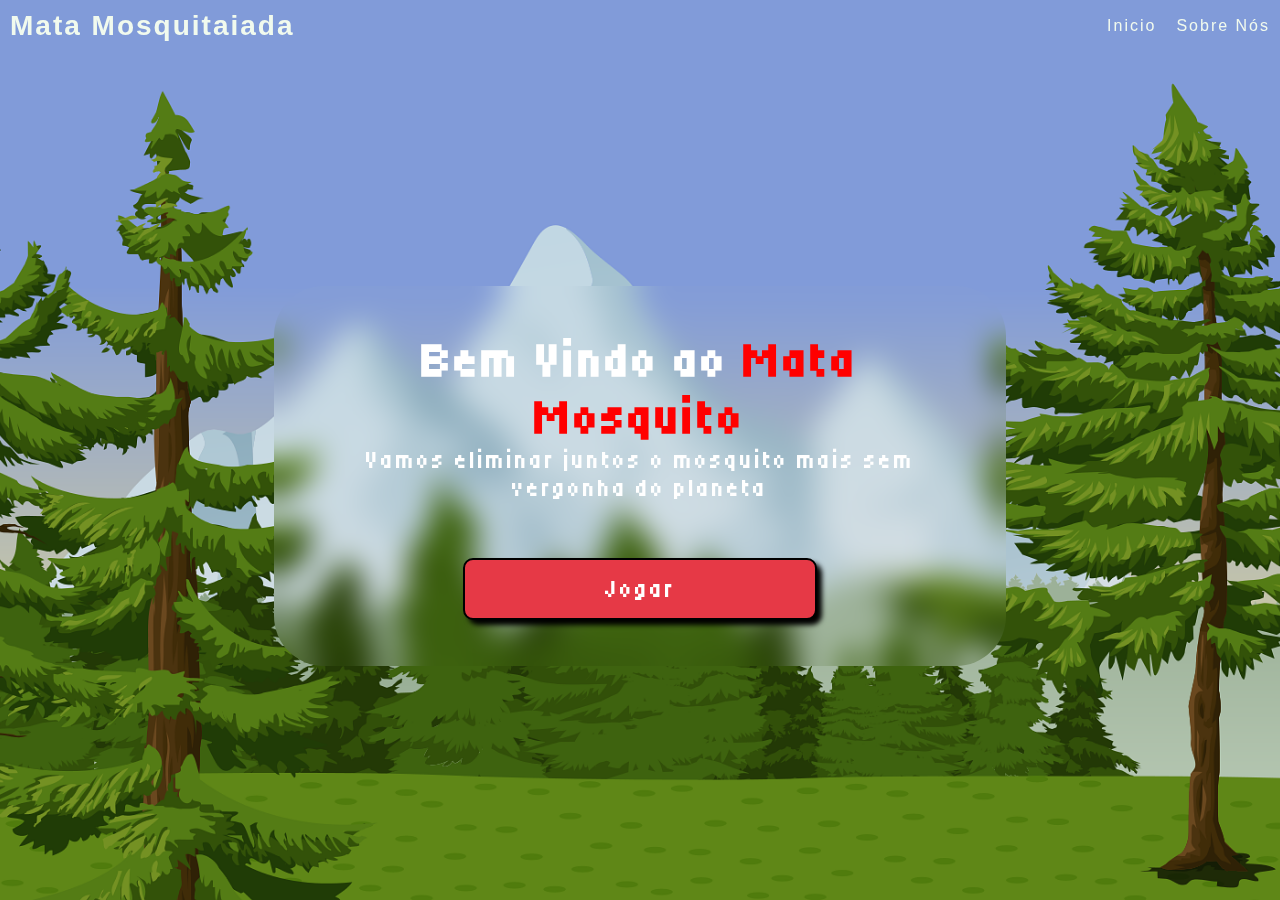
<file: index.html>
<!DOCTYPE html>
<html lang="pt-BR">
<head>
    <meta charset="UTF-8">
    <meta name="viewport" content="width=device-width, initial-scale=1.0">
    <title>Mata Mosquito</title>
    <link rel="stylesheet" href="css/style.css">
    <link rel="shortcut icon" href="imgs/icon.png" type="image/x-icon">
</head>
<body>

    <div class="container">

        <header class="nav-bar">
            <div id="logo">
                Mata Mosquitaiada
            </div>
            <nav>
                <ul>
                    <li><a class="nav-link" href="http://pudim.com.br">Inicio</a></li>
                    <li><a class="nav-link" href="http://pudim.com.br">Sobre Nós</a></li>
                </ul>
            </nav>
        </header>

        <main>
            <div class="texto">
                <h1>Bem Vindo ao <font color="red">Mata Mosquito</font></h1>
                <p>Vamos eliminar juntos o mosquito mais sem vergonha do  planeta</p>
                <br>
                <br>
                    <div class="botao">
                        <a href="jogo.html">Jogar</a>
                    </div>
            </div>

        </main>
        
    </div>

</body>
</html>
</file>
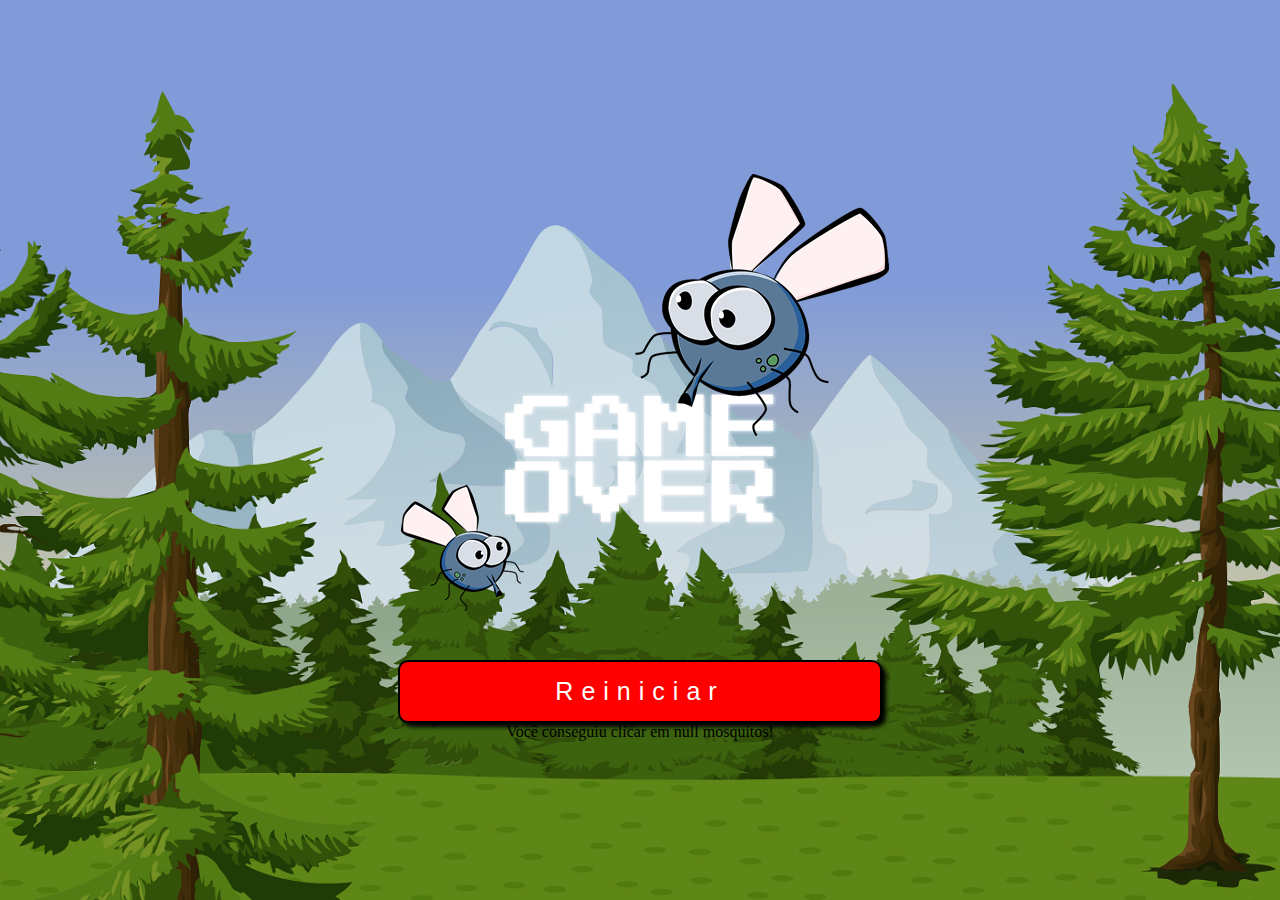
<file: gameover.html>
<!DOCTYPE html>
<html lang="pt-BR">
<head>
    <meta charset="UTF-8">
    <meta name="viewport" content="width=device-width, initial-scale=1.0">
    <title>Game Over</title>
    <link rel="stylesheet" href="../css/gameover.css">
    <link rel="shortcut icon" href="imgs/icon.png" type="image/x-icon">
</head>
<body>
    <div class="container">
        <img src="imgs/game_over.png" alt="gameover">
        <a href="jogo.html" class="restart">Reiniciar</a>

        <p id="score-text"> </p>
    </div>

    <script src="js/gameover.js"></script>
</body>
</html>
</file>
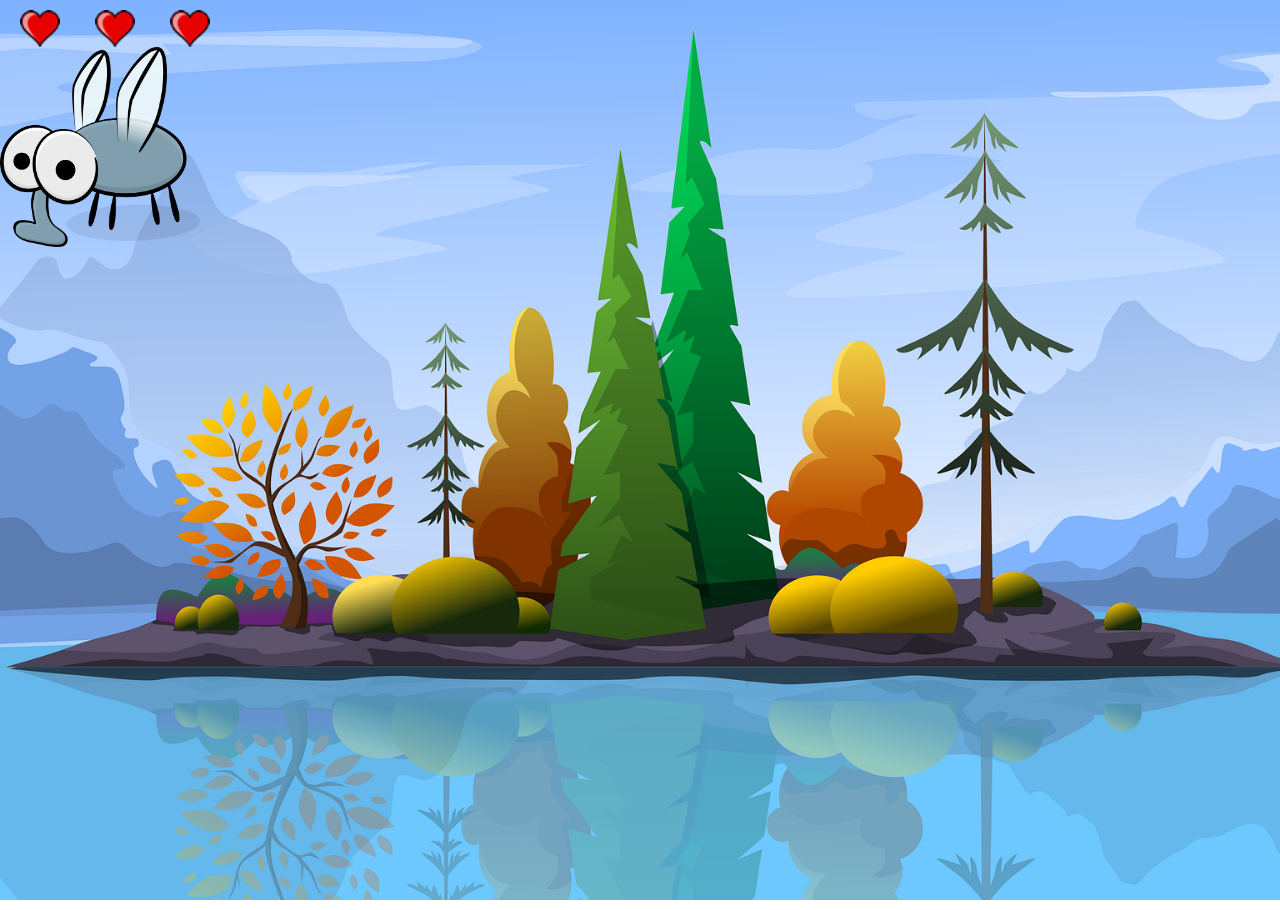
<file: jogo.html>
<!DOCTYPE html>
<html lang="pt-BR">
<head>
    <meta charset="UTF-8">
    <meta name="viewport" content="width=device-width, initial-scale=1.0">
    <title>Jogo</title>
    <link rel="stylesheet" href="css/game.css">
    <link rel="shortcut icon" href="imgs/icon.png" type="image/x-icon">
</head>
<body>
    <div id="hud">
        <img id="coracao1" class="img-coracao" src="imgs/coracao_cheio.png" alt="coracao">
        <img id="coracao2" class="img-coracao" src="imgs/coracao_cheio.png" alt="coracao">
        <img id="coracao3" class="img-coracao" src="imgs/coracao_cheio.png" alt="coracao">
    </div>



    <script src="../js/game.js"></script>
</body>
</html>
</file>
<file: css/style.css>
@import url('https://fonts.googleapis.com/css2?family=Jolly+Lodger&family=Tiny5&family=Titan+One&display=swap');

*{
    margin: 0;
    padding: 0;
}

body{
    background-image: url(../imgs/fundo-mosquito2.webp);
    background-repeat: no-repeat;
    background-size: cover; /* ou contain */
    background-position: center;
    font-family: "Tiny5", sans-serif;
    letter-spacing: 2px;
    height: 100vh;
    overflow: hidden;
    position: relative;
}

header{
    display: flex;
    justify-content: space-between;
    padding: 10px;
    align-items: center;
}

#logo{
    color: #F1FAEE;
    font-size: 28px;
    font-weight: bold;
    display: flex;
    gap: 10px;
}

.img-logo{
    width: 30px;
    height: 30px;
}

.nav-link{
    color: #F1FAEE;
    text-decoration: none;
}

ul{
    list-style: none;
    display: flex;
    gap: 20px;
}

main{
    flex-grow: 1;
    display: flex;
    justify-content: center;
    align-items: center;
    height: auto;
    gap: 60px;
    color: white;
    font-size: 25px;
}

.texto{
    display: flex;
    flex-direction: column;
    max-width: 50%;
    max-height: 50%;
    text-align: center;
    background-color: transparent;
    backdrop-filter: blur(15px);
    padding: 45px;
    border: 1px solid transparent;
    border-radius: 50px;
}

.container{
    display: flex;
    flex-direction: column;
    height: 100%;
}

.botao{
    display: flex;
    justify-content: center;
    text-align: center;
    animation: pulsar 1.5s infinite;
  
}

.botao a{
    display: flex;
    justify-content: center;
    max-width: 50%;
    max-height: 50%;
    color: white;
    font-size: 25px;
    text-decoration: none;
    background-color: #E63946;
    width: 450px;
    border: 2px solid black;
    border-radius: 10px;
    color: white;
    padding: 15px;
    box-shadow: 5px 5px 5px black;
    text-shadow: none;
    font-weight: 500;
    transition: background-color 0.2s ease, transform 0.5s ease;
}

.botao a:hover{
    background-color: green;
    transition: 0.5s ease;
}

.nav-bar{
    display: flex;
    background-color: transparent;
    backdrop-filter: blur(30px);
    font-family: 'Segoe UI', Tahoma, Geneva, Verdana, sans-serif;
    transition: 0.5s ease;
}

@keyframes pulsar {
    50% {
        transform: scale(1.1);
    }
    100% {
        transform: scale(1);
    }
}

.nav-bar:hover{
    size: 40px;
}

.nav-bar a:hover{
    border: 2px solid black;
    border-radius: 5px;
    padding: 5px;
    box-shadow: 4px 4px 4px black;

}
</file>
<file: css/gameover.css>
*{
    margin: 0;
    padding: 0;
}

body{
    display: flex;
    justify-content: center;
    align-items: center;
    background-image: url(../imgs/fundo-mosquito2.webp);
    background-repeat: no-repeat;
    background-size: cover; /* ou contain */
    background-position: center;
    height: 100vh;
    overflow: hidden;
    position: relative;
}

.container{
    display: flex;
    justify-content: center;
    align-items: center;
    height: 100%;
    flex-direction: column;
}

.restart{
    display: flex;
    justify-content: center;
    text-align: center;
    text-decoration: none;
    background-color: red;
    padding: 15px;
    border: 2px solid black;
    border-radius: 10px;
    color: white;
    width: 450px;
    font-size: 25px;
    font-family: Arial, Helvetica, sans-serif;
    letter-spacing: 8px;
    box-shadow: 4px 4px 4px black;
    animation: pulsar 1.5s infinite;
    transition: background-color 0.2s ease, transform 0.5s ease;
}

.restart:hover{
    background-color: green;
    transition: 0.5s ease;
}

@keyframes pulsar {
    50% {
        transform: scale(1.1);
    }
    100% {
        transform: scale(1);
    }
}
</file>
<file: css/game.css>
*{
    padding: 0;
    margin: 0;
}

body{
    background: url(../imgs/fundo-mosquito1.webp) no-repeat center center fixed;
    background-size: cover;
    height: 100vh;
    position: relative;
    overflow: hidden;
}

.img-coracao{
    width: 40px;
    margin-left: 20px;
}

#hud{
    display: flex;
    gap: 15px;
    margin-top: 10px;
}

html{
    cursor: url('data:image/svg+xml;utf8,<svg xmlns="http://www.w3.org/2000/svg" width="48" height="48" viewBox="0 0 48 48"><foreignObject width="100%" height="100%"><div xmlns="http://www.w3.org/1999/xhtml" style="width:100%;height:100%;border-radius:50%;background:conic-gradient(from 90deg at 4px 4px,%230000 90deg, %23ff0000 0) -4px -4px/calc(50% + 2px) calc(50% + 2px),repeating-radial-gradient(%230000 0 22%,%23ff0000 23% 32%);" ></div></foreignObject></svg>')  24 24, auto;
}
</file>
